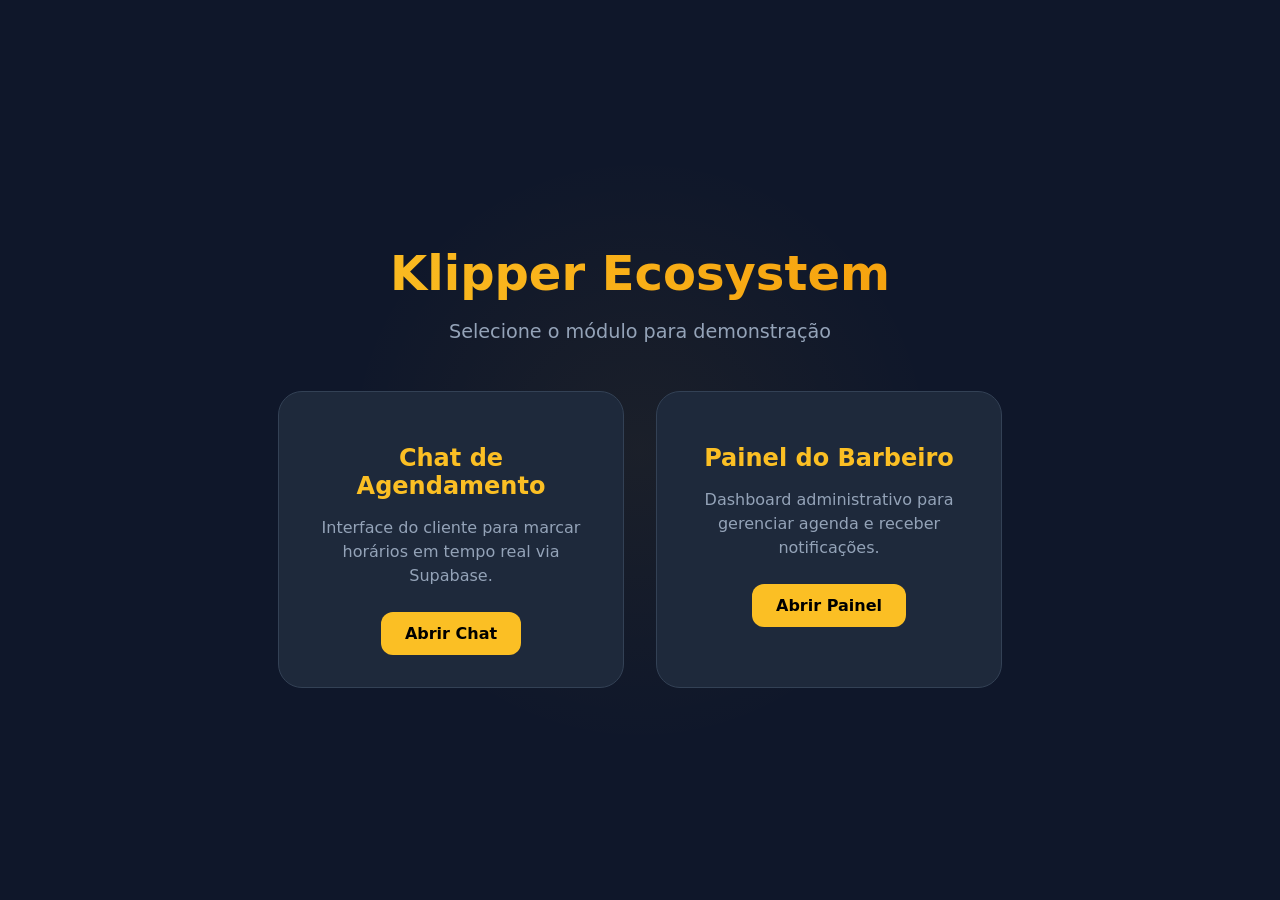
<file: index.html>
<!DOCTYPE html>
<html lang="pt-br">
<head>
    <meta charset="UTF-8">
    <meta name="viewport" content="width=device-width, initial-scale=1.0">
    <title>Klipper | Demonstração</title>
    <style>
        :root {
            --primary: #fbbf24;
            --bg: #0f172a;
            --card: #1e293b;
            --text: #f8fafc;
        }

        body {
            margin: 0;
            padding: 0;
            font-family: 'Inter', system-ui, sans-serif;
            background-color: var(--bg);
            color: var(--text);
            display: flex;
            flex-direction: column;
            align-items: center;
            justify-content: center;
            min-height: 100vh;
            overflow: hidden;
        }

        .container {
            text-align: center;
            z-index: 1;
        }

        h1 {
            font-size: 3rem;
            margin-bottom: 0.5rem;
            background: linear-gradient(to right, #fbbf24, #f59e0b);
            -webkit-background-clip: text;
            -webkit-text-fill-color: transparent;
            font-weight: 800;
        }

        p {
            color: #94a3b8;
            margin-bottom: 3rem;
            font-size: 1.2rem;
        }

        .options {
            display: flex;
            gap: 2rem;
            flex-wrap: wrap;
            justify-content: center;
        }

        .card {
            background: var(--card);
            padding: 2rem;
            border-radius: 1.5rem;
            width: 280px;
            transition: all 0.3s ease;
            cursor: pointer;
            text-decoration: none;
            color: inherit;
            border: 1px solid #334155;
            position: relative;
            overflow: hidden;
        }

        .card:hover {
            transform: translateY(-10px);
            border-color: var(--primary);
            box-shadow: 0 20px 25px -5px rgba(0, 0, 0, 0.1), 0 10px 10px -5px rgba(0, 0, 0, 0.04);
        }

        .card h2 {
            font-size: 1.5rem;
            margin-bottom: 1rem;
            color: var(--primary);
        }

        .card p {
            font-size: 1rem;
            margin-bottom: 1.5rem;
            line-height: 1.5;
        }

        .btn {
            background: var(--primary);
            color: #000;
            padding: 0.75rem 1.5rem;
            border-radius: 0.75rem;
            font-weight: 700;
            display: inline-block;
        }

        /* Background Animation */
        .bg-glow {
            position: absolute;
            top: 50%;
            left: 50%;
            transform: translate(-50%, -50%);
            width: 600px;
            height: 600px;
            background: radial-gradient(circle, rgba(251, 191, 36, 0.05) 0%, transparent 70%);
            z-index: 0;
        }
    </style>
</head>
<body>
    <div class="bg-glow"></div>
    <div class="container">
        <h1>Klipper Ecosystem</h1>
        <p>Selecione o módulo para demonstração</p>
        
        <div class="options">
            <a href="chat/index.html" class="card">
                <h2>Chat de Agendamento</h2>
                <p>Interface do cliente para marcar horários em tempo real via Supabase.</p>
                <div class="btn">Abrir Chat</div>
            </a>

            <a href="app/index.html" class="card">
                <h2>Painel do Barbeiro</h2>
                <p>Dashboard administrativo para gerenciar agenda e receber notificações.</p>
                <div class="btn">Abrir Painel</div>
            </a>
        </div>
    </div>
</body>
</html>
</file>
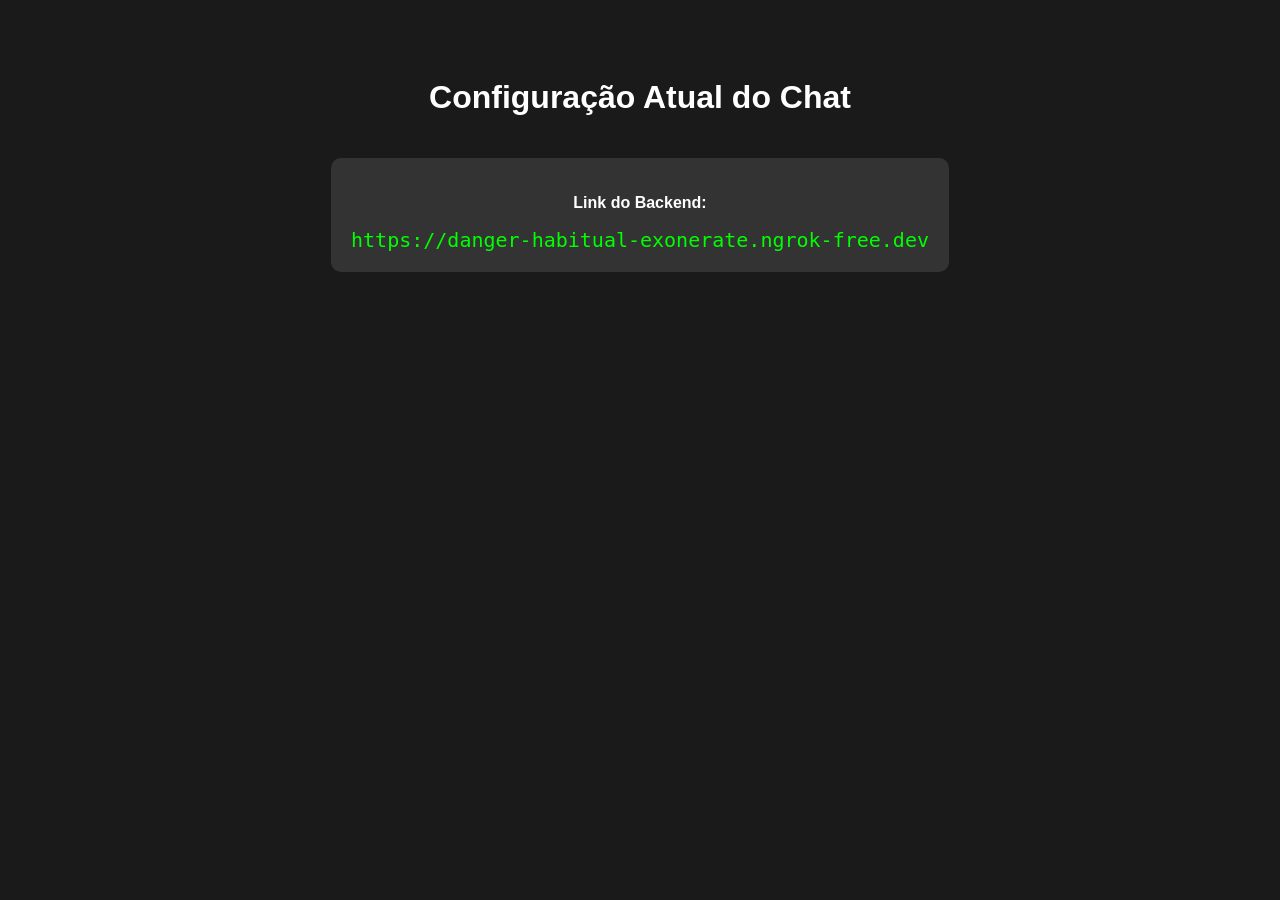
<file: chat/check.html>
<!DOCTYPE html>
<html>
<head>
    <title>Check Connection</title>
    <script src="supabase-config.js"></script>
</head>
<body style="font-family: sans-serif; padding: 50px; background: #1a1a1a; color: white; text-align: center;">
    <h1>Configuração Atual do Chat</h1>
    <div style="background: #333; padding: 20px; border-radius: 10px; display: inline-block; margin-top: 20px;">
        <p><strong>Link do Backend:</strong></p>
        <code id="link" style="font-size: 20px; color: #00ff00;">Carregando...</code>
    </div>
    <script>
        document.getElementById('link').innerText = typeof BACKEND_URL !== 'undefined' ? BACKEND_URL : 'BACKEND_URL não definida!';
    </script>
</body>
</html>
</file>
